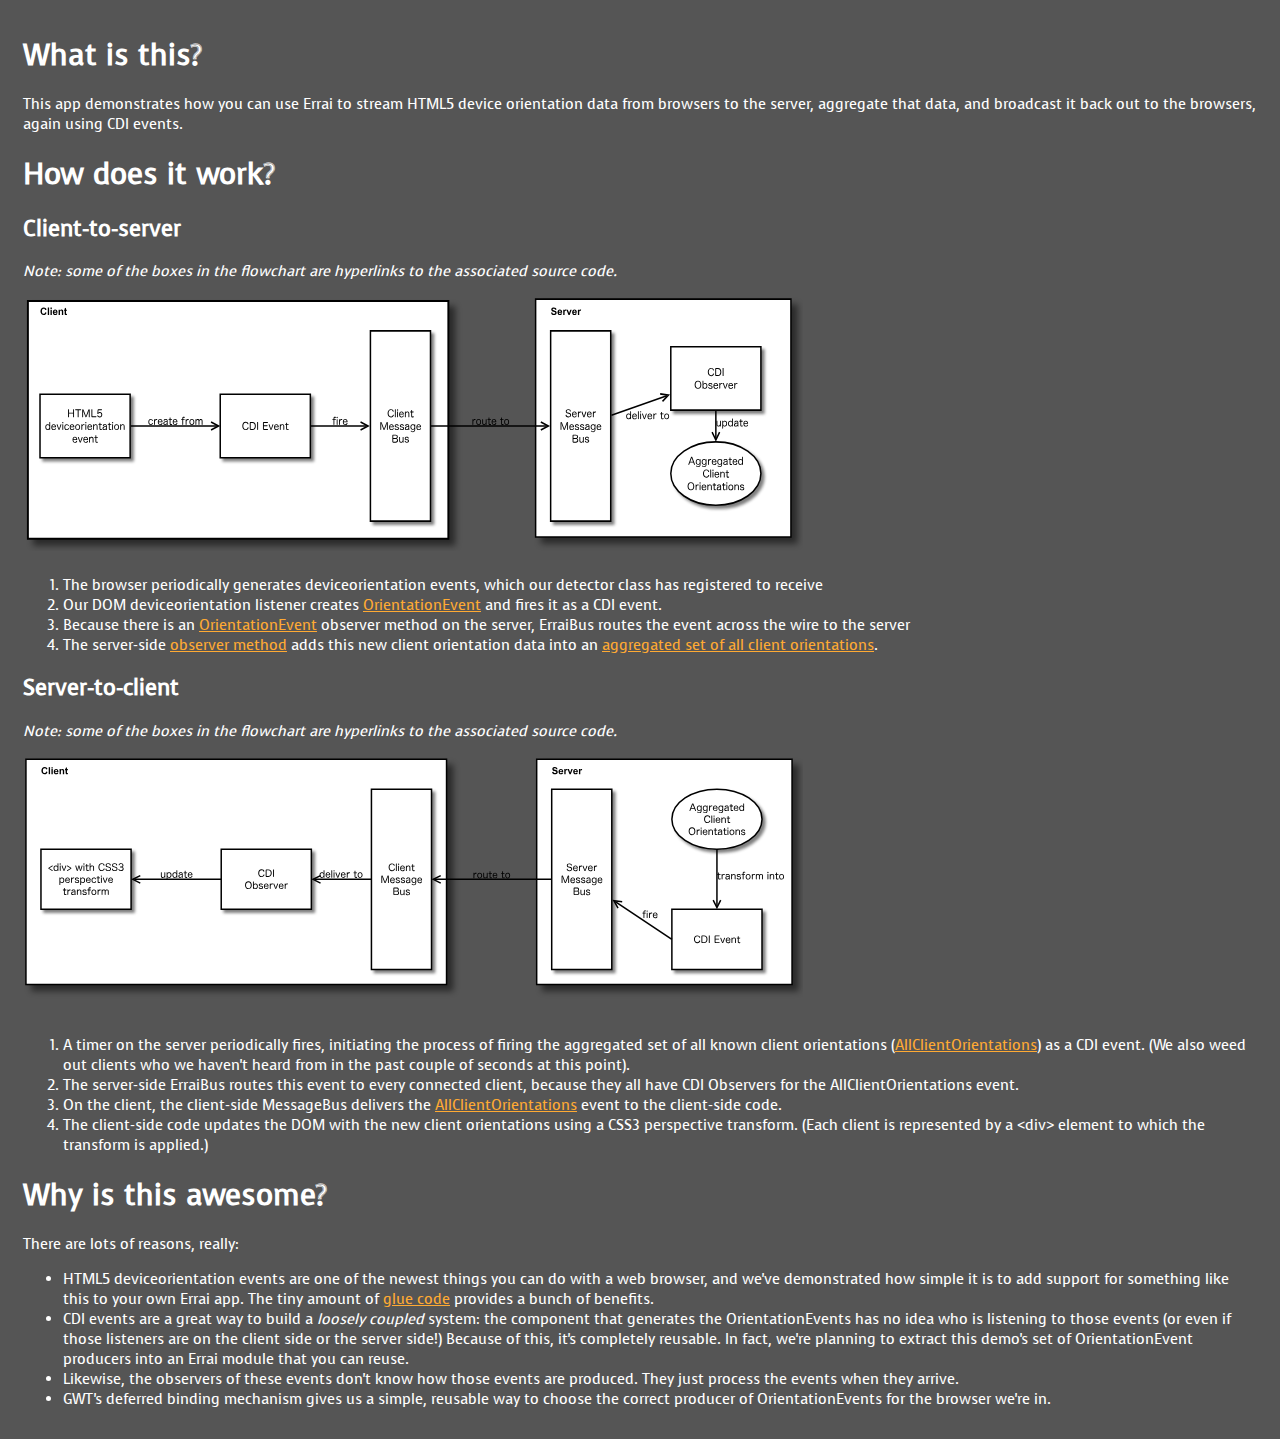
<file: minitheatre-cdi/src/main/webapp/about/what-is-this.html>
<!DOCTYPE html>
<html>
<head>
<link href='http://fonts.googleapis.com/css?family=Voces' rel='stylesheet' type='text/css'>
<meta charset="UTF-8">
<link rel="stylesheet" type="text/css" href="style.css"/>
<title>What is this?</title>
</head>
<body>

<h1>What is this?</h1>
<p>This app demonstrates how you can use Errai to stream HTML5 device
		orientation data from browsers to the server, aggregate that data, and
		broadcast it back out to the browsers, again using CDI events.

<h1>How does it work?</h1>

<h2>Client-to-server</h2>
<p><em>Note: some of the boxes in the flowchart are hyperlinks to the associated source code.</em></p>
<iframe src="client_to_server.svg"><a href="client_to_server.svg">Click Here for Flow Diagram</a></iframe>
<ol>
		<li>The browser periodically generates deviceorientation events,
			which our detector class has registered to receive
		<li>Our DOM deviceorientation listener creates <a
			href="java-sources/org/jboss/errai/demo/mobile/client/shared/OrientationEvent.java.html">OrientationEvent</a>
			and fires it as a CDI event.
		<li>Because there is an <a
			href="java-sources/org/jboss/errai/demo/mobile/client/shared/OrientationEvent.java.html">OrientationEvent</a>
			observer method on the server, ErraiBus routes the event across the
			wire to the server
		<li>The server-side <a
			href="java-sources/org/jboss/errai/demo/mobile/server/OrientationDataSatellite.java.html">observer
				method</a> adds this new client orientation data into an <a
			href="java-sources/org/jboss/errai/demo/mobile/client/shared/AllClientOrientations.java.html">aggregated
				set of all client orientations</a>.
	</ol>

<h2>Server-to-client</h2>
<p><em>Note: some of the boxes in the flowchart are hyperlinks to the associated source code.</em></p>
<iframe src="server_to_client.svg"><a href="server_to_client.svg">Click Here for Flow Diagram</a></iframe>
	<ol>
		<li>A timer on the server periodically fires, initiating the
			process of firing the aggregated set of all known client orientations
			(<a
			href="java-sources/org/jboss/errai/demo/mobile/client/shared/AllClientOrientations.java.html">AllClientOrientations</a>)
			as a CDI event. (We also weed out clients who we haven't heard from
			in the past couple of seconds at this point).
		<li>The server-side ErraiBus routes this event to every connected
			client, because they all have CDI Observers for the
			AllClientOrientations event.
		<li>On the client, the client-side MessageBus delivers the <a
			href="java-sources/org/jboss/errai/demo/mobile/client/shared/AllClientOrientations.java.html">AllClientOrientations</a>
			event to the client-side code.
		<li>The client-side code updates the DOM with the new client
			orientations using a CSS3 perspective transform. (Each client is
			represented by a &lt;div&gt; element to which the transform is
			applied.)
	</ol>

	<h1>Why is this awesome?</h1>

<p>There are lots of reasons, really:
<ul>
		<li>HTML5 deviceorientation events are one of the newest things you
			can do with a web browser, and we've demonstrated how simple it is to
			add support for something like this to your own Errai app. The tiny
			amount of <a
			href="java-sources/org/jboss/errai/demo/mobile/client/local/Html5OrientationDetector.java.html">glue
				code</a> provides a bunch of benefits.
		<li>CDI events are a great way to build a <em>loosely
				coupled</em> system: the component that generates the OrientationEvents
			has no idea who is listening to those events (or even if those
			listeners are on the client side or the server side!) Because of
			this, it's completely reusable. In fact, we're planning to extract
			this demo's set of OrientationEvent producers into an Errai module
			that you can reuse.
		<li>Likewise, the observers of these events don't know how those
			events are produced. They just process the events when they arrive.
		<li>GWT's deferred binding mechanism gives us a simple, reusable
			way to choose the correct producer of OrientationEvents for the
			browser we're in.
	</ul>
</body>
</html>
</file>
<file: minitheatre-cdi/src/main/webapp/about/style.css>
html {
	padding: 15px;
}

body {
	font-family: 'Voces', 'Verdana', 'Arial', sans-serif;
	font-size: 11pt;
	color: #fff;
	background-color: #555;
}

a {
    color: #ffaa33;
}

iframe {
	border: none;
	margin-left: auto;
	margin-right: auto;
	border-radius: 6px;
	width: 800px;
	height: 260px;
}
</file>
